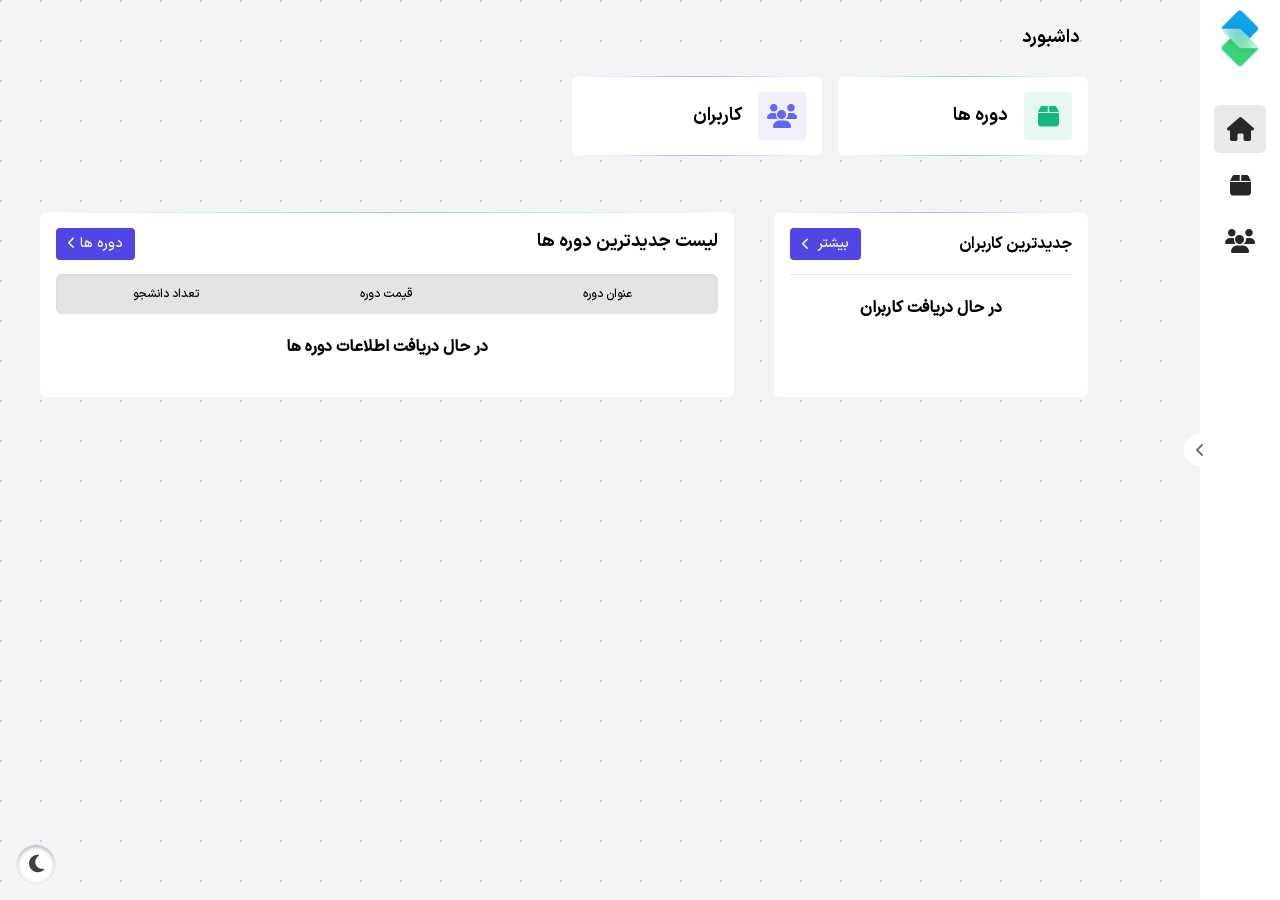
<file: index.html>
<!DOCTYPE html>
<html lang="fa-IR" dir="rtl">

<head>
  <meta charset="UTF-8" />
  <meta name="viewport" content="width=device-width, initial-scale=1.0" />
  <title> داشبورد ادمین</title>
  <link rel="stylesheet" href="./css/styles.css" />
  <!-- Fontawesome CDNJS 6.6.0 -->
  <link rel="stylesheet" href="https://cdnjs.cloudflare.com/ajax/libs/font-awesome/6.6.0/css/all.min.css" />
</head>

<body">
  <header></header>

  <main>
    <aside class="sidebar">
      <header>
        <a href="/">
          <img src="./images/logo.png" class="website-logo" alt="" />
        </a>
      </header>
      <main class="side-menu">
        <ul class="side-container">
          <li>
            <a href="#" class="navlink active">
              <span class="navicon"><i class="fa-solid fa-house"></i></span>
              <span class="title">داشبورد</span>
            </a>
          </li>
          <!-- Products -->
          <li>
            <a href="./courses.html" class="navlink">
              <span class="navicon"><i class="fa-solid fa-box"></i></span>
              <span class="title">دوره ها</span>
            </a>
          </li>

          <li>
            <a href="./users.html" class="navlink">
              <span class="navicon"><i class="fa-solid fa-users"></i></span>
              <span class="title">کاربران</span>
            </a>
          </li>
        </ul>
      </main>
      <footer></footer>
      <button class="toggle-sidebar">
        <!-- Arrow Right -->
        <i class="fa-solid fa-angle-left"></i>
      </button>
    </aside>

    <section class="content">
      <div class="breadcrumbs">
        <a href="./index.html" class="breadcrumb">داشبورد</a>
      </div>

      <section class="hero-cards">
        <article>
          <i class="ui-border emerald top"></i>
          <i class="ui-border emerald bottom"></i>
          <!-- Products icon -->
          <span class="hero-card-icon products-icon">
            <i class="fa-solid fa-box"></i>
          </span>
          <div>
            <p class="hero-card-title">دوره ها</p>
            <p class="hero-card-data products-count"></p>
          </div>
        </article>
        <article>
          <i class="ui-border indigo top"></i>
          <i class="ui-border indigo bottom"></i>
          <!-- Users icon -->
          <span class="hero-card-icon users-icon">
            <i class="fa-solid fa-users"></i>
          </span>
          <div>
            <p class="hero-card-title">کاربران</p>
            <p class="hero-card-data users-count"></p>
          </div>
        </article>
      </section>

      <section class="after-hero">
        <section class="latest-users">
          <i class="ui-border top indigo"></i>
          <div class="section-header">
            <p class="section-title">جدیدترین کاربران</p>
            <!-- Redirect to /users page -->
            <a href="./users.html" class="section-link">
              بیشتر
              <!-- Arrow(Chervon Left) -->
              <i class="fa-solid fa-chevron-left"></i>
            </a>
          </div>
          <div class="users">
            <!-- loaded from js -->
          </div>
        </section>

        <section class="table-component">
          <i class="ui-border emerald top"></i>
          <div class="section-header">
            <div>
              <p class="title-text">لیست جدیدترین دوره ها</p>
              <p class="products-count-text caption-text">
                <span class="products-count"></span>
              </p>
            </div>
            <a href="./courses.html" class="section-link">
              <span>
                دوره ها
                <i class="fa-solid fa-chevron-left"></i>
              </span>
            </a>
          </div>

          <div class="table-head-row">
            <p>عنوان دوره</p>
            <p>قیمت دوره</p>
            <p>تعداد دانشجو</p>
          </div>

          <div class="table-body latest-products">
            <!-- loaded from js -->
          </div>
        </section>
      </section>
    </section>
  </main>

  <footer></footer>

  <button class="theme-button">
    <!-- Moon icon -->
    <i class="fas fa-moon"></i>
    <!-- Sun icon -->
    <!-- <i class="fas fa-sun"></i> -->
  </button>

  <script type="module" src="./js/index.js"></script>
  <script src="./js/theme.js"></script>
  <script src="./js/toggleMenue.js"></script>
  </body>

</html>
</file>
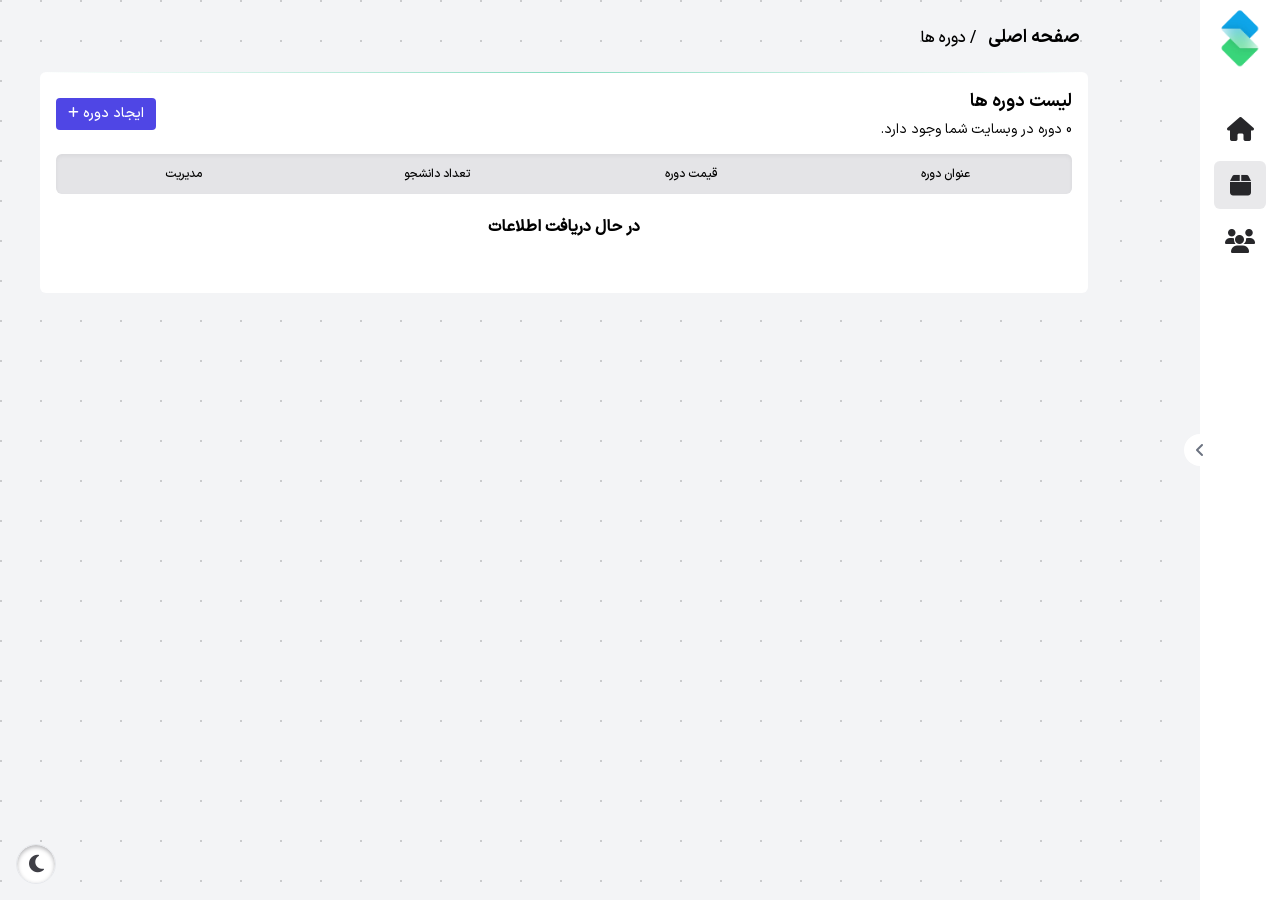
<file: courses.html>
<!DOCTYPE html>
<html lang="fa-IR" dir="rtl">

<head>
  <meta charset="UTF-8" />
  <meta name="viewport" content="width=device-width, initial-scale=1.0" />
  <title>مدیریت دوره ها</title>
  <link rel="stylesheet" href="./css/styles.css" />
  <link rel="stylesheet" href="https://cdnjs.cloudflare.com/ajax/libs/font-awesome/6.6.0/css/all.min.css" />
</head>

<body>
  <!-- main content -->
  <main>
    <!-- Sidebar -->
    <aside class="sidebar">
      <header>
        <a href="/index.html">
          <img src="./images/logo.png" class="website-logo" alt="" />
        </a>
      </header>
      <main class="side-menu">
        <ul class="side-container">
          <li>
            <a href="/index.html" class="navlink">
              <span class="navicon"><i class="fa-solid fa-house"></i></span>
              <span class="title">داشبورد</span>
            </a>
          </li>
          <!-- Courses -->
          <li>
            <a href="#" class="navlink active">
              <span class="navicon"><i class="fa-solid fa-box"></i></span>
              <span class="title">دوره ها</span>
            </a>
          </li>
          <li>
            <a href="./users.html" class="navlink">
              <span class="navicon"><i class="fa-solid fa-users"></i></span>
              <span class="title">کاربران</span>
            </a>
          </li>
        </ul>
      </main>
      <footer></footer>
      <button class="toggle-sidebar">
        <!-- Arrow Right -->
        <i class="fa-solid fa-angle-left"></i>
      </button>
    </aside>

    <!-- Content -->
    <section class="content">
      <!-- breadcrumbs -->
      <div class="breadcrumbs">
        <a href="/" class="breadcrumb">صفحه اصلی</a>
        <span class="backslack"> / </span>
        <a href="/courses.html">دوره ها</a>
      </div>

      <!-- Table -->
      <div class="table-component table-products">
        <i class="ui-border emerald top"></i>
        <!-- Table Header -->
        <div class="section-header">
          <div>
            <p class="title-text">لیست دوره ها</p>
            <p class="products-count-text caption-text">
              <span class="products-data"></span>
              <span> دوره در وبسایت شما وجود دارد. </span>
            </p>
          </div>
          <a href="#" id="create-product" class="section-link">
            <span>
              <span> ایجاد دوره </span>
              <!-- Plus icon -->
              <i class="fa-solid fa-plus"></i>
            </span>
          </a>
        </div>

        <!-- Table Head row -->
        <div class="table-head-row">
          <p>عنوان دوره</p>
          <p>قیمت دوره</p>
          <p>تعداد دانشجو</p>
          <p>مدیریت</p>
        </div>

        <!-- Table body (content) -->
        <div class="table-body products">
          <!-- loaded from js -->
        </div>

        <!-- Table Footer  -->
        <div class="table-footer">
          <!-- Pagination -->
          <div class="pagination pagination-products">
            <!-- loaded from js -->
          </div>
        </div>
      </div>
    </section>
  </main>

  <div class="toast product-toast success hidden">
    <i class="ui-border top-0"></i>
    <span class="icon-card">
      <span class="icon"></span>
    </span>
    <span class="toast-content toast-content-product"> </span>

    <div class="process-bar">
      <div class="process process-product"></div>
    </div>
  </div>

  <div class="modal-screen modal-product-screen hidden">
    <div class="modal modal-product">
      <!-- loaded from js -->
    </div>
  </div>

  <button class="theme-button">
    <!-- Moon icon -->
    <i class="fas fa-moon"></i>
    <!-- Sun icon -->
    <!-- <i class="fas fa-sun"></i> -->
  </button>

  <script type="module" src="./js/courses.js"></script>
  <script src="./js/theme.js"></script>
  <script src="./js/toggleMenue.js"></script>
</body>

</html>
</file>
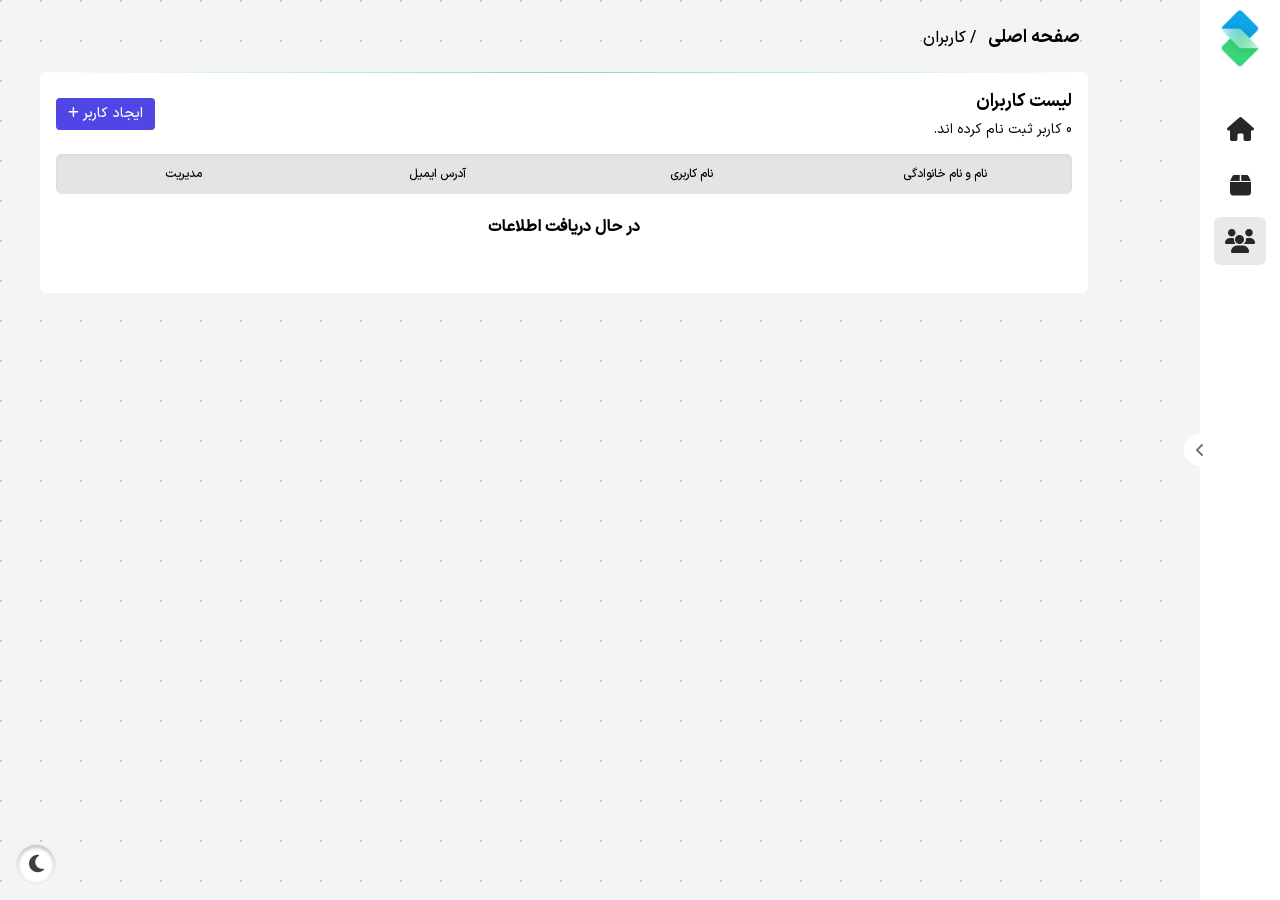
<file: users.html>
<!DOCTYPE html>
<html lang="fa-IR" dir="rtl">

<head>
  <meta charset="UTF-8" />
  <meta name="viewport" content="width=device-width, initial-scale=1.0" />
  <title>مدیریت کاربران</title>
  <link rel="stylesheet" href="./css/styles.css" />
  <link rel="stylesheet" href="https://cdnjs.cloudflare.com/ajax/libs/font-awesome/6.6.0/css/all.min.css" />
</head>

<body>
  <!-- main content -->
  <main>
    <!-- Sidebar -->
    <aside class="sidebar">
      <header>
        <a href="/index.html">
          <img src="./images/logo.png" class="website-logo" alt="" />
        </a>
      </header>
      <main class="side-menu">
        <ul class="side-container">
          <li>
            <a href="/index.html" class="navlink">
              <span class="navicon"><i class="fa-solid fa-house"></i></span>
              <span class="title">داشبورد</span>
            </a>
          </li>
          <!-- products -->
          <li>
            <a href="./courses.html" class="navlink">
              <span class="navicon"><i class="fa-solid fa-box"></i></span>
              <span class="title">دوره ها</span>
            </a>
          </li>
          <li>
            <a href="#" class="navlink active">
              <span class="navicon"><i class="fa-solid fa-users"></i></span>
              <span class="title">کاربران</span>
            </a>
          </li>
        </ul>
      </main>
      <footer></footer>
      <button class="toggle-sidebar">
        <!-- Arrow Right -->
        <i class="fa-solid fa-angle-left"></i>
      </button>
    </aside>

    <!-- Content -->
    <section class="content">
      <!-- breadcrumbs -->
      <div class="breadcrumbs">
        <a href="/" class="breadcrumb">صفحه اصلی</a>
        <span class="backslack"> / </span>
        <a href="/users.html"> کاربران </a>
      </div>

      <!-- Table -->
      <div class="table-component table-users">
        <i class="ui-border emerald top"></i>
        <!-- Table Header -->
        <div class="section-header">
          <div>
            <p class="title-text">لیست کاربران</p>
            <p class="users-count-text caption-text">
              <span class="users-data"></span>
              <span>کاربر ثبت نام کرده اند.</span>
            </p>
          </div>
          <button id="create-user" class="section-link">
            <span>
              <span> ایجاد کاربر </span>
              <!-- Plus icon -->
              <i class="fa-solid fa-plus"></i>
            </span>
          </button>
        </div>

        <!-- Table Head row -->
        <div class="table-head-row">
          <p>نام و نام خانوادگی</p>
          <p>نام کاربری</p>
          <p>آدرس ایمیل</p>
          <p>مدیریت</p>
        </div>

        <!-- Table body (content) -->
        <div class="table-body users">
          <!-- loaded from js -->
        </div>

        <!-- Table Footer  -->
        <div class="table-footer">
          <!-- Pagination -->
          <div class="pagination pagination-users">
            <!-- loaded from js -->
          </div>
        </div>
      </div>
    </section>
  </main>

  <div class="toast user-toast success hidden">
    <i class="ui-border top-0"></i>
    <span class="icon-card">
      <span class="icon"></span>
    </span>
    <span class="toast-content toast-content-user"></span>

    <div class="process-bar">
      <div class="process process-user"></div>
    </div>
  </div>

  <div class="modal-screen modal-user-screen hidden">
    <div class="modal modal-user">
      <!-- loaded from js -->
    </div>
  </div>

  <button class="theme-button">
    <!-- Moon icon -->
    <i class="fas fa-moon"></i>
    <!-- Sun icon -->
    <!-- <i class="fas fa-sun"></i> -->
  </button>

  <script type="module" src="./js/users.js"></script>
  <script src="./js/theme.js"></script>
  <script src="./js/toggleMenue.js"></script>
</body>

</html>
</file>
<file: css/styles.css>
*,
::before,
::after {
  --tw-border-spacing-x: 0;
  --tw-border-spacing-y: 0;
  --tw-translate-x: 0;
  --tw-translate-y: 0;
  --tw-rotate: 0;
  --tw-skew-x: 0;
  --tw-skew-y: 0;
  --tw-scale-x: 1;
  --tw-scale-y: 1;
  --tw-pan-x:  ;
  --tw-pan-y:  ;
  --tw-pinch-zoom:  ;
  --tw-scroll-snap-strictness: proximity;
  --tw-gradient-from-position:  ;
  --tw-gradient-via-position:  ;
  --tw-gradient-to-position:  ;
  --tw-ordinal:  ;
  --tw-slashed-zero:  ;
  --tw-numeric-figure:  ;
  --tw-numeric-spacing:  ;
  --tw-numeric-fraction:  ;
  --tw-ring-inset:  ;
  --tw-ring-offset-width: 0px;
  --tw-ring-offset-color: #fff;
  --tw-ring-color: rgb(59 130 246 / 0.5);
  --tw-ring-offset-shadow: 0 0 #0000;
  --tw-ring-shadow: 0 0 #0000;
  --tw-shadow: 0 0 #0000;
  --tw-shadow-colored: 0 0 #0000;
  --tw-blur:  ;
  --tw-brightness:  ;
  --tw-contrast:  ;
  --tw-grayscale:  ;
  --tw-hue-rotate:  ;
  --tw-invert:  ;
  --tw-saturate:  ;
  --tw-sepia:  ;
  --tw-drop-shadow:  ;
  --tw-backdrop-blur:  ;
  --tw-backdrop-brightness:  ;
  --tw-backdrop-contrast:  ;
  --tw-backdrop-grayscale:  ;
  --tw-backdrop-hue-rotate:  ;
  --tw-backdrop-invert:  ;
  --tw-backdrop-opacity:  ;
  --tw-backdrop-saturate:  ;
  --tw-backdrop-sepia:  ;
  --tw-contain-size:  ;
  --tw-contain-layout:  ;
  --tw-contain-paint:  ;
  --tw-contain-style:  ;
}

::backdrop {
  --tw-border-spacing-x: 0;
  --tw-border-spacing-y: 0;
  --tw-translate-x: 0;
  --tw-translate-y: 0;
  --tw-rotate: 0;
  --tw-skew-x: 0;
  --tw-skew-y: 0;
  --tw-scale-x: 1;
  --tw-scale-y: 1;
  --tw-pan-x:  ;
  --tw-pan-y:  ;
  --tw-pinch-zoom:  ;
  --tw-scroll-snap-strictness: proximity;
  --tw-gradient-from-position:  ;
  --tw-gradient-via-position:  ;
  --tw-gradient-to-position:  ;
  --tw-ordinal:  ;
  --tw-slashed-zero:  ;
  --tw-numeric-figure:  ;
  --tw-numeric-spacing:  ;
  --tw-numeric-fraction:  ;
  --tw-ring-inset:  ;
  --tw-ring-offset-width: 0px;
  --tw-ring-offset-color: #fff;
  --tw-ring-color: rgb(59 130 246 / 0.5);
  --tw-ring-offset-shadow: 0 0 #0000;
  --tw-ring-shadow: 0 0 #0000;
  --tw-shadow: 0 0 #0000;
  --tw-shadow-colored: 0 0 #0000;
  --tw-blur:  ;
  --tw-brightness:  ;
  --tw-contrast:  ;
  --tw-grayscale:  ;
  --tw-hue-rotate:  ;
  --tw-invert:  ;
  --tw-saturate:  ;
  --tw-sepia:  ;
  --tw-drop-shadow:  ;
  --tw-backdrop-blur:  ;
  --tw-backdrop-brightness:  ;
  --tw-backdrop-contrast:  ;
  --tw-backdrop-grayscale:  ;
  --tw-backdrop-hue-rotate:  ;
  --tw-backdrop-invert:  ;
  --tw-backdrop-opacity:  ;
  --tw-backdrop-saturate:  ;
  --tw-backdrop-sepia:  ;
  --tw-contain-size:  ;
  --tw-contain-layout:  ;
  --tw-contain-paint:  ;
  --tw-contain-style:  ;
}

/*
! tailwindcss v3.4.14 | MIT License | https://tailwindcss.com
*/

/*
1. Prevent padding and border from affecting element width. (https://github.com/mozdevs/cssremedy/issues/4)
2. Allow adding a border to an element by just adding a border-width. (https://github.com/tailwindcss/tailwindcss/pull/116)
*/

*,
::before,
::after {
  box-sizing: border-box;
  /* 1 */
  border-width: 0;
  /* 2 */
  border-style: solid;
  /* 2 */
  border-color: #e5e7eb;
  /* 2 */
}

::before,
::after {
  --tw-content: "";
}

/*
1. Use a consistent sensible line-height in all browsers.
2. Prevent adjustments of font size after orientation changes in iOS.
3. Use a more readable tab size.
4. Use the user's configured `sans` font-family by default.
5. Use the user's configured `sans` font-feature-settings by default.
6. Use the user's configured `sans` font-variation-settings by default.
7. Disable tap highlights on iOS
*/

html {
  line-height: 1.5;
  /* 1 */
  -webkit-text-size-adjust: 100%;
  /* 2 */
  -moz-tab-size: 4;
  /* 3 */
  -o-tab-size: 4;
  tab-size: 4;
  /* 3 */
  font-family:
    ui-sans-serif, system-ui, sans-serif, "Apple Color Emoji", "Segoe UI Emoji",
    "Segoe UI Symbol", "Noto Color Emoji";
  /* 4 */
  font-feature-settings: normal;
  /* 5 */
  font-variation-settings: normal;
  /* 6 */
  -webkit-tap-highlight-color: transparent;
  /* 7 */
}

/*
1. Remove the margin in all browsers.
2. Inherit line-height from `html` so users can set them as a class directly on the `html` element.
*/

body {
  margin: 0;
  /* 1 */
  line-height: inherit;
  /* 2 */
  min-height: 100vh;
}

/*
1. Add the correct height in Firefox.
2. Correct the inheritance of border color in Firefox. (https://bugzilla.mozilla.org/show_bug.cgi?id=190655)
3. Ensure horizontal rules are visible by default.
*/

/*
Add the correct text decoration in Chrome, Edge, and Safari.
*/

/*
Remove the default font size and weight for headings.
*/

h3 {
  font-size: inherit;
  font-weight: inherit;
}

/*
Reset links to optimize for opt-in styling instead of opt-out.
*/

a {
  color: inherit;
  text-decoration: inherit;
}

/*
Add the correct font weight in Edge and Safari.
*/

/*
1. Use the user's configured `mono` font-family by default.
2. Use the user's configured `mono` font-feature-settings by default.
3. Use the user's configured `mono` font-variation-settings by default.
4. Correct the odd `em` font sizing in all browsers.
*/

/*
Add the correct font size in all browsers.
*/

/*
Prevent `sub` and `sup` elements from affecting the line height in all browsers.
*/

/*
1. Remove text indentation from table contents in Chrome and Safari. (https://bugs.chromium.org/p/chromium/issues/detail?id=999088, https://bugs.webkit.org/show_bug.cgi?id=201297)
2. Correct table border color inheritance in all Chrome and Safari. (https://bugs.chromium.org/p/chromium/issues/detail?id=935729, https://bugs.webkit.org/show_bug.cgi?id=195016)
3. Remove gaps between table borders by default.
*/

/*
1. Change the font styles in all browsers.
2. Remove the margin in Firefox and Safari.
3. Remove default padding in all browsers.
*/

button,
input {
  font-family: inherit;
  /* 1 */
  font-feature-settings: inherit;
  /* 1 */
  font-variation-settings: inherit;
  /* 1 */
  font-size: 100%;
  /* 1 */
  font-weight: inherit;
  /* 1 */
  line-height: inherit;
  /* 1 */
  letter-spacing: inherit;
  /* 1 */
  color: inherit;
  /* 1 */
  margin: 0;
  /* 2 */
  padding: 0;
  /* 3 */
}

/*
Remove the inheritance of text transform in Edge and Firefox.
*/

button {
  text-transform: none;
}

/*
1. Correct the inability to style clickable types in iOS and Safari.
2. Remove default button styles.
*/

button,
input:where([type="button"]),
input:where([type="submit"]) {
  -webkit-appearance: button;
  /* 1 */
  background-color: transparent;
  /* 2 */
  background-image: none;
  /* 2 */
}

/*
Use the modern Firefox focus style for all focusable elements.
*/

/*
Remove the additional `:invalid` styles in Firefox. (https://github.com/mozilla/gecko-dev/blob/2f9eacd9d3d995c937b4251a5557d95d494c9be1/layout/style/res/forms.css#L728-L737)
*/

/*
Add the correct vertical alignment in Chrome and Firefox.
*/

/*
Correct the cursor style of increment and decrement buttons in Safari.
*/

::-webkit-inner-spin-button,
::-webkit-outer-spin-button {
  height: auto;
}

/*
1. Correct the odd appearance in Chrome and Safari.
2. Correct the outline style in Safari.
*/

/*
Remove the inner padding in Chrome and Safari on macOS.
*/

::-webkit-search-decoration {
  -webkit-appearance: none;
}

/*
1. Correct the inability to style clickable types in iOS and Safari.
2. Change font properties to `inherit` in Safari.
*/

::-webkit-file-upload-button {
  -webkit-appearance: button;
  /* 1 */
  font: inherit;
  /* 2 */
}

/*
Add the correct display in Chrome and Safari.
*/

/*
Removes the default spacing and border for appropriate elements.
*/

h3,
p {
  margin: 0;
}

ul {
  list-style: none;
  margin: 0;
  padding: 0;
}

/*
Reset default styling for dialogs.
*/

/*
Prevent resizing textareas horizontally by default.
*/

/*
1. Reset the default placeholder opacity in Firefox. (https://github.com/tailwindlabs/tailwindcss/issues/3300)
2. Set the default placeholder color to the user's configured gray 400 color.
*/

input::-moz-placeholder {
  opacity: 1;
  /* 1 */
  color: #9ca3af;
  /* 2 */
}

input::placeholder {
  opacity: 1;
  /* 1 */
  color: #9ca3af;
  /* 2 */
}

/*
Set the default cursor for buttons.
*/

button {
  cursor: pointer;
}

/*
Make sure disabled buttons don't get the pointer cursor.
*/

/*
1. Make replaced elements `display: block` by default. (https://github.com/mozdevs/cssremedy/issues/14)
2. Add `vertical-align: middle` to align replaced elements more sensibly by default. (https://github.com/jensimmons/cssremedy/issues/14#issuecomment-634934210)
   This can trigger a poorly considered lint error in some tools but is included by design.
*/

img {
  display: block;
  /* 1 */
  vertical-align: middle;
  /* 2 */
}

/*
Constrain images and videos to the parent width and preserve their intrinsic aspect ratio. (https://github.com/mozdevs/cssremedy/issues/14)
*/

img {
  max-width: 100%;
  height: auto;
}

/* Make elements with the HTML hidden attribute stay hidden by default */

.input {
  border-radius: 0.375rem;
  border-width: 1px;
  --tw-border-opacity: 1;
  border-color: rgb(209 213 219 / var(--tw-border-opacity));
  padding-left: 0.75rem;
  padding-right: 0.75rem;
  padding-top: 0.5rem;
  padding-bottom: 0.5rem;
  font-size: 0.875rem;
  line-height: 1.25rem;
  font-weight: 500;
  --tw-text-opacity: 1;
  color: rgb(55 65 81 / var(--tw-text-opacity));
  --tw-shadow: 0 1px 2px 0 rgb(0 0 0 / 0.05);
  --tw-shadow-colored: 0 1px 2px 0 var(--tw-shadow-color);
  box-shadow:
    var(--tw-ring-offset-shadow, 0 0 #0000), var(--tw-ring-shadow, 0 0 #0000),
    var(--tw-shadow);
  transition-duration: 150ms;
}

.input:focus {
  --tw-border-opacity: 1;
  border-color: rgb(99 102 241 / var(--tw-border-opacity));
  outline: 2px solid transparent;
  outline-offset: 2px;
  --tw-ring-offset-shadow: var(--tw-ring-inset) 0 0 0
    var(--tw-ring-offset-width) var(--tw-ring-offset-color);
  --tw-ring-shadow: var(--tw-ring-inset) 0 0 0
    calc(2px + var(--tw-ring-offset-width)) var(--tw-ring-color);
  box-shadow:
    var(--tw-ring-offset-shadow), var(--tw-ring-shadow),
    var(--tw-shadow, 0 0 #0000);
  --tw-ring-opacity: 1;
  --tw-ring-color: rgb(99 102 241 / var(--tw-ring-opacity));
}

.top-0 {
  top: 0px;
}

.hidden {
  display: none;
}

@font-face {
  font-family: "Sans-Regular";

  src: url(../fonts/Sans-Regular.woff);
}

@font-face {
  font-family: "Sans-Medium";

  src: url(../fonts/Sans-Medium.woff);
}

@font-face {
  font-family: "Sans-DemiBold";

  src: url(../fonts/Sans-DemiBold.woff);
}

@font-face {
  font-family: "Sans-Bold";

  src: url(../fonts/Sans-Bold.woff);
}

body {
  --tw-bg-opacity: 1;
  background-color: rgb(243 244 246 / var(--tw-bg-opacity));
  font-family: Sans-Medium;
  background-image: radial-gradient(rgba(0, 0, 0, 0.167) 1px, transparent 0);
  background-size: 40px 40px;
  background-position: -19px -19px;
}

body:is(.dark *) {
  --tw-bg-opacity: 1;
  background-color: rgb(24 24 27 / var(--tw-bg-opacity));
  --tw-text-opacity: 1;
  color: rgb(255 255 255 / var(--tw-text-opacity));
  background-image: radial-gradient(
    rgba(255, 255, 255, 0.14) 1px,
    transparent 0
  );
  background-size: 40px 40px;
  background-position: -19px -19px;
}

aside {
  position: fixed;
  top: 0px;
  display: flex;
  height: 100vh;
  width: 80px;
  flex-direction: column;
  align-items: center;
  justify-content: space-between;
  --tw-bg-opacity: 1;
  background-color: rgb(255 255 255 / var(--tw-bg-opacity));
  padding-top: 1.25rem;
  padding-bottom: 1.25rem;
  transition-duration: 300ms;
  transition-timing-function: cubic-bezier(0.4, 0, 0.2, 1);
}

aside:is(.dark *) {
  --tw-bg-opacity: 1;
  background-color: rgb(39 39 42 / var(--tw-bg-opacity));
}

aside {
  main {
    margin-top: 2.5rem;
  }
  main {
    height: 100%;
  }
  main {
    width: 100%;
  }
}

.toggle-sidebar {
  position: absolute;
  top: 0px;
  left: -1rem;
  bottom: 0px;
  margin-top: auto;
  margin-bottom: auto;
  display: flex;
  max-height: -moz-max-content;
  max-height: max-content;
  width: 2rem;
  align-items: center;
  justify-content: center;
  border-radius: 9999px;
  border-width: 0px;
  border-color: transparent;
  --tw-bg-opacity: 1;
  background-color: rgb(255 255 255 / var(--tw-bg-opacity));
  padding: 0.5rem;
  --tw-text-opacity: 1;
  color: rgb(107 114 128 / var(--tw-text-opacity));
  transition-duration: 300ms;
  transition-timing-function: cubic-bezier(0.4, 0, 0.2, 1);
}

.toggle-sidebar:hover {
  --tw-text-opacity: 1;
  color: rgb(55 65 81 / var(--tw-text-opacity));
}

.toggle-sidebar:is(.dark *) {
  --tw-bg-opacity: 1;
  background-color: rgb(39 39 42 / var(--tw-bg-opacity));
  --tw-text-opacity: 1;
  color: rgb(255 255 255 / var(--tw-text-opacity));
}

.toggle-sidebar:hover:is(.dark *) {
  --tw-text-opacity: 1;
  color: rgb(212 212 216 / var(--tw-text-opacity));
}

.website-logo {
  width: 3.5rem;
  --tw-rotate: 90deg;
  transform: translate(var(--tw-translate-x), var(--tw-translate-y))
    rotate(var(--tw-rotate)) skewX(var(--tw-skew-x)) skewY(var(--tw-skew-y))
    scaleX(var(--tw-scale-x)) scaleY(var(--tw-scale-y));
  transition-duration: 300ms;
}

.content {
  padding-top: 1.5rem;
  padding-bottom: 2.5rem;
  margin-right: auto;
  margin-left: 2.5rem;
  width: calc(90% - 2.5rem);
  transition-property: all;
  transition-duration: 300ms;
  transition-timing-function: cubic-bezier(0.4, 0, 0.2, 1);
}

@media (min-width: 640px) {
  .sidebar.open + .content {
    width: 4%;
  }
}

@media (min-width: 768px) {
  .sidebar.open + .content {
    width: 67%;
  }
}

@media (min-width: 1024px) {
  .sidebar.open + .content {
    width: 73%;
  }
}

@media (min-width: 1280px) {
  .sidebar.open + .content {
    width: 76%;
  }
}

.sidebar.open {
  width: 16rem;
  .website-logo {
    width: 5rem;
  }
  .website-logo {
    --tw-rotate: 0deg;
    transform: translate(var(--tw-translate-x), var(--tw-translate-y))
      rotate(var(--tw-rotate)) skewX(var(--tw-skew-x)) skewY(var(--tw-skew-y))
      scaleX(var(--tw-scale-x)) scaleY(var(--tw-scale-y));
  }
  .toggle-sidebar {
    --tw-rotate: 180deg;
    transform: translate(var(--tw-translate-x), var(--tw-translate-y))
      rotate(var(--tw-rotate)) skewX(var(--tw-skew-x)) skewY(var(--tw-skew-y))
      scaleX(var(--tw-scale-x)) scaleY(var(--tw-scale-y));
  }
  .navlink {
    width: 90%;
  }
}

.side-menu {
  min-height: 100%;
  width: 100%;
}

.side-menu > :not([hidden]) ~ :not([hidden]) {
  --tw-space-y-reverse: 0;
  margin-top: calc(0.25rem * calc(1 - var(--tw-space-y-reverse)));
  margin-bottom: calc(0.25rem * var(--tw-space-y-reverse));
}

.side-menu {
  overflow: hidden;
  white-space: nowrap;
}

.navlink {
  margin-left: auto;
  margin-right: auto;
  margin-top: 0.5rem;
  margin-bottom: 0.5rem;
  display: flex;
  width: 52px;
  height: 52px;
  height: 3rem;
  align-items: center;
  justify-content: flex-start;
  overflow: hidden;
  border-radius: 0.375rem;
  --tw-text-opacity: 1;
  color: rgb(39 39 42 / var(--tw-text-opacity));
  transition-duration: 300ms;
}

.navlink:is(.dark *) {
  --tw-text-opacity: 1;
  color: rgb(244 244 245 / var(--tw-text-opacity));
}

.navlink.active {
  background-color: rgb(212 212 216 / 0.5);
}

.navlink.active:is(.dark *) {
  background-color: rgb(24 24 27 / 0.5);
}

.navicon {
  display: flex;
  min-height: 52px;
  min-width: 52px;
  align-items: center;
  justify-content: center;
  font-size: 1.5rem;
  line-height: 2rem;
}

.navicon:is(.dark *) {
  --tw-text-opacity: 1;
  color: rgb(212 212 216 / var(--tw-text-opacity));
}

.breadcrumbs {
  margin-bottom: 1.25rem;
}

.breadcrumb {
  position: relative;
  padding-left: 0.5rem;
  padding-right: 0.5rem;
  font-family: Sans-Bold;
  font-size: 1.125rem;
  line-height: 1.75rem;
}

.hero-cards {
  margin-top: 1.5rem;
  display: grid;
  grid-template-columns: repeat(1, minmax(0, 1fr));
  gap: 1rem;
}

.hero-cards > * {
  position: relative;
  display: flex;
  width: 100%;
  align-items: center;
  gap: 1rem;
  border-radius: 0.375rem;
  --tw-bg-opacity: 1;
  background-color: rgb(255 255 255 / var(--tw-bg-opacity));
  padding: 1rem;
}

.hero-cards:is(.dark *) > * {
  --tw-bg-opacity: 1;
  background-color: rgb(39 39 42 / var(--tw-bg-opacity));
}

@media (min-width: 640px) {
  .hero-cards {
    grid-template-columns: repeat(2, minmax(0, 1fr));
  }
}

@media (min-width: 768px) {
  .hero-cards {
    grid-template-columns: repeat(3, minmax(0, 1fr));
  }
}

@media (min-width: 1024px) {
  .hero-cards {
    grid-template-columns: repeat(4, minmax(0, 1fr));
  }
}

.ui-border {
  position: absolute;
  right: 0px;
  height: 1px;
  width: 100%;
  border-radius: 9999px;
  background-image: linear-gradient(to left, var(--tw-gradient-stops));
  --tw-gradient-from: transparent var(--tw-gradient-from-position);
  --tw-gradient-to: rgb(0 0 0 / 0) var(--tw-gradient-to-position);
  --tw-gradient-stops: var(--tw-gradient-from), var(--tw-gradient-to);
  --tw-gradient-to: rgb(255 255 255 / 0) var(--tw-gradient-to-position);
  --tw-gradient-stops:
    var(--tw-gradient-from),
    rgb(255 255 255 / 0.2) var(--tw-gradient-via-position),
    var(--tw-gradient-to);
}

.ui-border.top {
  top: 0px;
}

.ui-border.bottom {
  bottom: 0px;
}

.ui-border.emerald {
  --tw-gradient-to: rgb(16 185 129 / 0) var(--tw-gradient-to-position);
  --tw-gradient-stops:
    var(--tw-gradient-from),
    rgb(16 185 129 / 0.5) var(--tw-gradient-via-position), var(--tw-gradient-to);
}

.ui-border.indigo {
  --tw-gradient-to: rgb(99 102 241 / 0) var(--tw-gradient-to-position);
  --tw-gradient-stops:
    var(--tw-gradient-from),
    rgb(99 102 241 / 0.5) var(--tw-gradient-via-position), var(--tw-gradient-to);
}

.ui-border.red {
  --tw-gradient-to: rgb(239 68 68 / 0) var(--tw-gradient-to-position);
  --tw-gradient-stops:
    var(--tw-gradient-from),
    rgb(239 68 68 / 0.5) var(--tw-gradient-via-position), var(--tw-gradient-to);
}

.ui-border.yellow {
  --tw-gradient-to: rgb(234 179 8 / 0) var(--tw-gradient-to-position);
  --tw-gradient-stops:
    var(--tw-gradient-from),
    rgb(234 179 8 / 0.5) var(--tw-gradient-via-position), var(--tw-gradient-to);
}

.hero-card-icon {
  display: flex;
  width: 3rem;
  height: 3rem;
  align-items: center;
  justify-content: center;
  border-radius: 0.25rem;
  --tw-bg-opacity: 1;
  background-color: rgb(244 244 245 / var(--tw-bg-opacity));
  font-size: 1.5rem;
  line-height: 2rem;
}

.products-icon {
  background-color: rgb(16 185 129 / 0.1);
  --tw-text-opacity: 1;
  color: rgb(16 185 129 / var(--tw-text-opacity));
}

.hero-card-title {
  font-family: Sans-Bold;
  font-size: 1.125rem;
  line-height: 1.75rem;
}

.hero-card-title:is(.dark *) {
  --tw-text-opacity: 1;
  color: rgb(212 212 216 / var(--tw-text-opacity));
}

.users-icon {
  background-color: rgb(99 102 241 / 0.1);
  --tw-text-opacity: 1;
  color: rgb(99 102 241 / var(--tw-text-opacity));
}

.admins-icon {
  background-color: rgb(239 68 68 / 0.1);
  --tw-text-opacity: 1;
  color: rgb(239 68 68 / var(--tw-text-opacity));
}

.tickets-icon {
  background-color: rgb(234 179 8 / 0.1);
  --tw-text-opacity: 1;
  color: rgb(234 179 8 / var(--tw-text-opacity));
}

.after-hero {
  margin-top: 3.5rem;
  display: flex;
  gap: 2.5rem;
}

.after-hero > * {
  max-height: -moz-max-content;
  max-height: max-content;
}

.latest-users {
  position: relative;
  width: 30%;
  border-radius: 0.375rem;
  --tw-bg-opacity: 1;
  background-color: rgb(255 255 255 / var(--tw-bg-opacity));
  padding: 1rem;
}

.latest-users:is(.dark *) {
  --tw-bg-opacity: 1;
  background-color: rgb(39 39 42 / var(--tw-bg-opacity));
}

.latest-users {
  article {
    margin-top: 0.5rem;
    margin-bottom: 0.5rem;
  }
  article {
    display: flex;
  }
  article {
    height: 4rem;
  }
  article {
    width: 100%;
  }
  article {
    align-items: center;
  }
  article {
    gap: 1rem;
  }
  article {
    border-radius: 0.25rem;
  }
  article {
    padding-left: 0.75rem;
    padding-right: 0.75rem;
  }
  article:is(.dark *) {
    background-color: rgb(63 63 70 / 0.2);
  }
}

.section-header {
  display: flex;
  align-items: center;
  justify-content: space-between;
  border-bottom-width: 1px;
  padding-bottom: 0.875rem;
}

.section-header:is(.dark *) {
  border-color: rgb(255 255 255 / 0.1);
}

.table-component {
  .section-header {
    border-style: none;
  }
}

.section-title {
  font-family: Sans-Bold;
}

.section-link {
  display: flex;
  align-items: center;
  gap: 0.5rem;
  border-radius: 0.25rem;
  --tw-bg-opacity: 1;
  background-color: rgb(79 70 229 / var(--tw-bg-opacity));
  padding-left: 0.75rem;
  padding-right: 0.75rem;
  padding-top: 0.375rem;
  padding-bottom: 0.375rem;
  font-size: 0.875rem;
  line-height: 1.25rem;
  --tw-text-opacity: 1;
  color: rgb(255 255 255 / var(--tw-text-opacity));
  transition-duration: 150ms;
}

.section-link:focus-within {
  --tw-ring-offset-shadow: var(--tw-ring-inset) 0 0 0
    var(--tw-ring-offset-width) var(--tw-ring-offset-color);
  --tw-ring-shadow: var(--tw-ring-inset) 0 0 0
    calc(4px + var(--tw-ring-offset-width)) var(--tw-ring-color);
  box-shadow:
    var(--tw-ring-offset-shadow), var(--tw-ring-shadow),
    var(--tw-shadow, 0 0 #0000);
}

.section-link:hover {
  --tw-bg-opacity: 0.9;
}

.section-link {
  i {
    font-size: 0.75rem;
    line-height: 1rem;
  }
}

.icon-card {
  display: flex;
  width: 3rem;
  height: 3rem;
  align-items: center;
  justify-content: center;
  border-radius: 0.25rem;
  font-size: 1.5rem;
  line-height: 2rem;
  transition-duration: 150ms;
}

.user-email {
  font-size: 0.875rem;
  line-height: 1.25rem;
  --tw-text-opacity: 1;
  color: rgb(113 113 122 / var(--tw-text-opacity));
}

.user-email:is(.dark *) {
  --tw-text-opacity: 1;
  color: rgb(161 161 170 / var(--tw-text-opacity));
}

.table-component {
  position: relative;
  width: 60%;
  border-radius: 0.375rem;
  --tw-bg-opacity: 1;
  background-color: rgb(255 255 255 / var(--tw-bg-opacity));
  padding: 1rem;
  flex-grow: 1;
}

.table-component:is(.dark *) {
  --tw-bg-opacity: 1;
  background-color: rgb(39 39 42 / var(--tw-bg-opacity));
}

.title-text {
  font-family: Sans-Bold;
  font-size: 1.125rem;
  line-height: 1.75rem;
}

.products-data:is(.dark *) {
  --tw-text-opacity: 1;
  color: rgb(255 255 255 / var(--tw-text-opacity));
}

.caption-text {
  margin-top: 0.25rem;
  font-family: Sans-Regular;
  font-size: 0.875rem;
  line-height: 1.25rem;
}

.caption-text:is(.dark *) {
  color: rgb(255 255 255 / 0.6);
}

.table-head-row {
  display: flex;
  width: 100%;
  align-items: center;
  justify-content: space-between;
  border-radius: 0.375rem;
  --tw-bg-opacity: 1;
  background-color: rgb(228 228 231 / var(--tw-bg-opacity));
  padding-block: 0.75rem;
  font-size: 0.75rem;
  line-height: 1rem;
  --tw-shadow: inset 0 2px 4px 0 rgb(0 0 0 / 0.05);
  --tw-shadow-colored: inset 0 2px 4px 0 var(--tw-shadow-color);
  box-shadow:
    var(--tw-ring-offset-shadow, 0 0 #0000), var(--tw-ring-shadow, 0 0 #0000),
    var(--tw-shadow);
}

.table-head-row > * {
  display: flex;
  width: 100%;
  align-items: center;
  justify-content: center;
  gap: 0.25rem;
}

.table-head-row:is(.dark *) {
  --tw-bg-opacity: 1;
  background-color: rgb(24 24 27 / var(--tw-bg-opacity));
  --tw-text-opacity: 1;
  color: rgb(212 212 216 / var(--tw-text-opacity));
  --tw-shadow-color: rgb(63 63 70 / 0.6);
  --tw-shadow: var(--tw-shadow-colored);
}

.tableRow {
  display: flex;
  gap: 5px;
  height: 3.5rem;
  width: 100%;
  border-radius: 0.375rem;
  font-size: 0.875rem;
  line-height: 1.25rem;
}

.tableRow:nth-child(even) {
  --tw-bg-opacity: 1;
  background-color: rgb(250 250 250 / var(--tw-bg-opacity));
}

.tableRow > * {
  /* overflow: hidden; */
  display: -webkit-box;
  -webkit-box-orient: vertical;
  -webkit-line-clamp: 1;
  display: flex;
  width: 100%;
  align-items: center;
  justify-content: center;
  gap: 0.5rem;
}

.tableRow:is(.dark *):nth-child(even) {
  background-color: rgb(24 24 27 / 0.5);
}

.tableRow {
  .product-manage {
    --tw-text-opacity: 1;
    color: rgb(255 255 255 / var(--tw-text-opacity));
  }
  .product-manage > * {
    border-radius: 0.25rem;
  }
  .product-manage > * {
    padding-left: 1rem;
    padding-right: 1rem;
  }
  .product-manage > * {
    padding-top: 0.25rem;
    padding-bottom: 0.25rem;
  }
  .product-manage > * {
    padding-top: 0.375rem;
  }
  .product-manage > * {
    transition-duration: 150ms;
  }
  .product-manage {
    button {
      transition-duration: 150ms;
    }
    button:focus-within {
      --tw-ring-offset-shadow: var(--tw-ring-inset) 0 0 0
        var(--tw-ring-offset-width) var(--tw-ring-offset-color);
      --tw-ring-shadow: var(--tw-ring-inset) 0 0 0
        calc(4px + var(--tw-ring-offset-width)) var(--tw-ring-color);
      box-shadow:
        var(--tw-ring-offset-shadow), var(--tw-ring-shadow),
        var(--tw-shadow, 0 0 #0000);
    }
    .remove-btn {
      --tw-bg-opacity: 1;
      background-color: rgb(220 38 38 / var(--tw-bg-opacity));
    }
    .remove-btn {
      --tw-ring-color: rgb(239 68 68 / 0.6);
    }
    .remove-btn:hover {
      --tw-bg-opacity: 1;
      background-color: rgb(239 68 68 / var(--tw-bg-opacity));
    }
    .edit-btn {
      --tw-bg-opacity: 1;
      background-color: rgb(245 158 11 / var(--tw-bg-opacity));
    }
    .edit-btn {
      --tw-ring-color: rgb(251 191 36 / 0.6);
    }
    .edit-btn:hover {
      --tw-bg-opacity: 1;
      background-color: rgb(251 191 36 / var(--tw-bg-opacity));
    }
  }
}

.toast {
  position: fixed;
  top: 1rem;
  left: 1rem;
  display: flex;
  align-items: center;
  justify-content: center;
  gap: 0.75rem;
  overflow: hidden;
  border-radius: 0.375rem;
  --tw-bg-opacity: 1;
  background-color: rgb(9 9 11 / var(--tw-bg-opacity));
  padding-left: 1.5rem;
  padding-right: 1.5rem;
  padding-top: 1rem;
  padding-bottom: 1rem;
  font-size: 0.875rem;
  line-height: 1.25rem;
  --tw-text-opacity: 1;
  color: rgb(255 255 255 / var(--tw-text-opacity));
  --tw-shadow:
    0 10px 15px -3px rgb(0 0 0 / 0.1), 0 4px 6px -4px rgb(0 0 0 / 0.1);
  --tw-shadow-colored:
    0 10px 15px -3px var(--tw-shadow-color),
    0 4px 6px -4px var(--tw-shadow-color);
  box-shadow:
    var(--tw-ring-offset-shadow, 0 0 #0000), var(--tw-ring-shadow, 0 0 #0000),
    var(--tw-shadow);
  transition-property: all;
  transition-timing-function: cubic-bezier(0.4, 0, 0.2, 1);
  transition-duration: 300ms;
}

.toast.success {
  .icon {
    position: relative;
  }
  .icon {
    display: flex;
  }
  .icon {
    align-items: center;
  }
  .icon {
    justify-content: center;
  }
  .icon {
    font-family: Sans-Bold;
  }
  .icon {
    --tw-text-opacity: 1;
    color: rgb(16 185 129 / var(--tw-text-opacity));
  }
  .icon {
    &::before {
      /* FontFamily: Font Awesome 6 Free */
      font-family: "Font Awesome 5 Free";
      content: "\f058";
    }
  }
  .process-bar {
    background-color: rgb(16 185 129 / 0.3);
  }
  .process {
    --tw-bg-opacity: 1;
    background-color: rgb(4 120 87 / var(--tw-bg-opacity));
  }
  .ui-border {
    --tw-gradient-to: rgb(5 150 105 / 0) var(--tw-gradient-to-position);
    --tw-gradient-stops:
      var(--tw-gradient-from),
      rgb(5 150 105 / 0.6) var(--tw-gradient-via-position),
      var(--tw-gradient-to);
  }
}

.toast.failed {
  .icon {
    position: relative;
  }
  .icon {
    display: flex;
  }
  .icon {
    align-items: center;
  }
  .icon {
    justify-content: center;
  }
  .icon {
    font-family: Sans-Bold;
  }
  .icon {
    --tw-text-opacity: 1;
    color: rgb(239 68 68 / var(--tw-text-opacity));
  }
  .icon {
    &::before {
      /* FontFamily: Font Awesome 6 Free */
      font-family: "Font Awesome 5 Free";
      content: "\f057";
    }
  }
  .icon-card {
    background-color: rgb(239 68 68 / 0.1);
  }
  .icon-card {
    --tw-shadow: 0 25px 50px -12px rgb(0 0 0 / 0.25);
    --tw-shadow-colored: 0 25px 50px -12px var(--tw-shadow-color);
    box-shadow:
      var(--tw-ring-offset-shadow, 0 0 #0000), var(--tw-ring-shadow, 0 0 #0000),
      var(--tw-shadow);
  }
  .icon-card {
    --tw-shadow-color: #ef4444;
    --tw-shadow: var(--tw-shadow-colored);
  }
  .process-bar {
    background-color: rgb(239 68 68 / 0.3);
  }
  .process {
    --tw-bg-opacity: 1;
    background-color: rgb(185 28 28 / var(--tw-bg-opacity));
  }
  .ui-border {
    --tw-gradient-to: rgb(220 38 38 / 0) var(--tw-gradient-to-position);
    --tw-gradient-stops:
      var(--tw-gradient-from),
      rgb(220 38 38 / 0.6) var(--tw-gradient-via-position),
      var(--tw-gradient-to);
  }
}

.process-bar {
  position: absolute;
  bottom: 0px;
  right: 0px;
  height: 0.25rem;
  width: 100%;
  background-color: rgb(255 255 255 / 0.15);
  transition-property: all;
  transition-timing-function: cubic-bezier(0.4, 0, 0.2, 1);
  transition-duration: 300ms;
  .process {
    position: absolute;
  }
  .process {
    right: 0px;
  }
  .process {
    height: 100%;
  }
  .process {
    width: 1%;
  }
  .process {
    --tw-bg-opacity: 1;
    background-color: rgb(255 255 255 / var(--tw-bg-opacity));
  }
  .process {
    transition-property: all;
    transition-timing-function: cubic-bezier(0.4, 0, 0.2, 1);
    transition-duration: 150ms;
  }
  .process {
    transition-duration: 300ms;
  }
}

.toast.hidden {
  --tw-translate-x: -20rem;
  transform: translate(var(--tw-translate-x), var(--tw-translate-y))
    rotate(var(--tw-rotate)) skewX(var(--tw-skew-x)) skewY(var(--tw-skew-y))
    scaleX(var(--tw-scale-x)) scaleY(var(--tw-scale-y));
}

.modal-screen {
  position: fixed;
  top: 0px;
  right: 0px;
  display: flex;
  height: 100vh;
  width: 100%;
  align-items: center;
  justify-content: center;
  background-color: rgb(82 82 91 / 0.2);
  --tw-backdrop-blur: blur(4px);
  -webkit-backdrop-filter: var(--tw-backdrop-blur) var(--tw-backdrop-brightness)
    var(--tw-backdrop-contrast) var(--tw-backdrop-grayscale)
    var(--tw-backdrop-hue-rotate) var(--tw-backdrop-invert)
    var(--tw-backdrop-opacity) var(--tw-backdrop-saturate)
    var(--tw-backdrop-sepia);
  backdrop-filter: var(--tw-backdrop-blur) var(--tw-backdrop-brightness)
    var(--tw-backdrop-contrast) var(--tw-backdrop-grayscale)
    var(--tw-backdrop-hue-rotate) var(--tw-backdrop-invert)
    var(--tw-backdrop-opacity) var(--tw-backdrop-saturate)
    var(--tw-backdrop-sepia);
  transition-duration: 300ms;
  .modal {
    position: relative;
  }
  .modal {
    width: 400px;
  }
  .modal {
    border-radius: 0.375rem;
  }
  .modal {
    --tw-bg-opacity: 1;
    background-color: rgb(255 255 255 / var(--tw-bg-opacity));
  }
  .modal {
    padding: 1rem;
  }
  .modal {
    --tw-shadow:
      0 10px 15px -3px rgb(0 0 0 / 0.1), 0 4px 6px -4px rgb(0 0 0 / 0.1);
    --tw-shadow-colored:
      0 10px 15px -3px var(--tw-shadow-color),
      0 4px 6px -4px var(--tw-shadow-color);
    box-shadow:
      var(--tw-ring-offset-shadow, 0 0 #0000), var(--tw-ring-shadow, 0 0 #0000),
      var(--tw-shadow);
  }
  .modal:is(.dark *) {
    --tw-bg-opacity: 1;
    background-color: rgb(24 24 27 / var(--tw-bg-opacity));
  }
  .modal {
    .modal-header {
      display: flex;
    }
    .modal-header {
      align-items: center;
    }
    .modal-header {
      justify-content: space-between;
    }
    .modal-header {
      button {
        position: relative;
      }
      button {
        display: flex;
      }
      button {
        width: 2rem;
        height: 2rem;
      }
      button {
        align-items: center;
      }
      button {
        justify-content: center;
      }
      button {
        border-radius: 0.375rem;
      }
      button {
        background-color: rgb(220 38 38 / 0.1);
      }
      button {
        --tw-text-opacity: 1;
        color: rgb(220 38 38 / var(--tw-text-opacity));
      }
      button {
        --tw-ring-color: rgb(239 68 68 / 0.3);
      }
      button {
        transition-duration: 150ms;
      }
      button:focus-within {
        --tw-ring-offset-shadow: var(--tw-ring-inset) 0 0 0
          var(--tw-ring-offset-width) var(--tw-ring-offset-color);
        --tw-ring-shadow: var(--tw-ring-inset) 0 0 0
          calc(4px + var(--tw-ring-offset-width)) var(--tw-ring-color);
        box-shadow:
          var(--tw-ring-offset-shadow), var(--tw-ring-shadow),
          var(--tw-shadow, 0 0 #0000);
      }
      button:hover {
        background-color: rgb(220 38 38 / 0.15);
      }
    }
    .modal-content {
      margin-top: 0.75rem;
      margin-bottom: 0.75rem;
    }
    .modal-content > :not([hidden]) ~ :not([hidden]) {
      --tw-space-y-reverse: 0;
      margin-top: calc(0.5rem * calc(1 - var(--tw-space-y-reverse)));
      margin-bottom: calc(0.5rem * var(--tw-space-y-reverse));
    }
    .modal-content {
      border-top-width: 1px;
      border-bottom-width: 1px;
    }
    .modal-content {
      padding-top: 1rem;
      padding-bottom: 1rem;
    }
    .modal-content:is(.dark *) {
      border-color: rgb(255 255 255 / 0.1);
    }
    .modal-content {
      input {
        width: 100%;
      }
      input {
        border-radius: 0.375rem;
      }
      input {
        border-width: 1px;
      }
      input {
        --tw-border-opacity: 1;
        border-color: rgb(212 212 216 / var(--tw-border-opacity));
      }
      input {
        --tw-bg-opacity: 1;
        background-color: rgb(244 244 245 / var(--tw-bg-opacity));
      }
      input {
        padding-top: 0.625rem;
        padding-bottom: 0.625rem;
      }
      input {
        padding-left: 0.75rem;
        padding-right: 0.75rem;
      }
      input {
        font-size: 0.875rem;
        line-height: 1.25rem;
      }
      input {
        outline: 2px solid transparent;
        outline-offset: 2px;
      }
      input {
        --tw-ring-color: rgb(16 185 129 / 0.5);
      }
      input {
        transition-property: all;
        transition-timing-function: cubic-bezier(0.4, 0, 0.2, 1);
        transition-duration: 150ms;
      }
      input {
        transition-duration: 150ms;
      }
      input:focus {
        --tw-ring-offset-shadow: var(--tw-ring-inset) 0 0 0
          var(--tw-ring-offset-width) var(--tw-ring-offset-color);
        --tw-ring-shadow: var(--tw-ring-inset) 0 0 0
          calc(2px + var(--tw-ring-offset-width)) var(--tw-ring-color);
        box-shadow:
          var(--tw-ring-offset-shadow), var(--tw-ring-shadow),
          var(--tw-shadow, 0 0 #0000);
      }
      input:is(.dark *) {
        border-color: rgb(63 63 70 / 0.8);
      }
      input:is(.dark *) {
        background-color: rgb(39 39 42 / 0.4);
      }
    }
    .modal-footer {
      display: flex;
    }
    .modal-footer {
      align-items: center;
    }
    .modal-footer {
      justify-content: flex-end;
    }
    .modal-footer {
      gap: 0.5rem;
    }
    .modal-footer {
      button {
        border-radius: 0.375rem;
      }
      button {
        padding-left: 1rem;
        padding-right: 1rem;
      }
      button {
        padding-top: 0.5rem;
        padding-bottom: 0.5rem;
      }
      button {
        font-size: 0.875rem;
        line-height: 1.25rem;
      }
      button {
        font-weight: 500;
      }
      button {
        transition-duration: 150ms;
      }
      button:focus-within {
        --tw-ring-offset-shadow: var(--tw-ring-inset) 0 0 0
          var(--tw-ring-offset-width) var(--tw-ring-offset-color);
        --tw-ring-shadow: var(--tw-ring-inset) 0 0 0
          calc(4px + var(--tw-ring-offset-width)) var(--tw-ring-color);
        box-shadow:
          var(--tw-ring-offset-shadow), var(--tw-ring-shadow),
          var(--tw-shadow, 0 0 #0000);
      }
      .cancel {
        background-color: rgb(185 28 28 / 0.15);
      }
      .cancel {
        --tw-text-opacity: 1;
        color: rgb(220 38 38 / var(--tw-text-opacity));
      }
      .cancel {
        --tw-ring-color: rgb(220 38 38 / 0.3);
      }
      .cancel:hover {
        background-color: rgb(185 28 28 / 0.2);
      }
      .submit {
        --tw-bg-opacity: 1;
        background-color: rgb(4 120 87 / var(--tw-bg-opacity));
      }
      .submit {
        --tw-text-opacity: 1;
        color: rgb(255 255 255 / var(--tw-text-opacity));
      }
      .submit {
        --tw-ring-color: rgb(16 185 129 / 0.3);
      }
      .submit:hover {
        background-color: rgb(4 120 87 / 0.9);
      }
    }
  }
}

.modal-screen.hidden {
  visibility: hidden;
  opacity: 0;
}

/* Chrome, Safari, Edge, Opera */

input::-webkit-outer-spin-button,
input::-webkit-inner-spin-button {
  -webkit-appearance: none;
  margin: 0;
}

/* Firefox */

.remove-text {
  position: relative;
  -webkit-user-select: none;
  -moz-user-select: none;
  user-select: none;
  border-radius: 0.25rem;
  background-color: rgb(220 38 38 / 0.1);
  padding-top: 1rem;
  padding-bottom: 1rem;
  text-align: center;
  font-size: 0.875rem;
  line-height: 1.25rem;
  --tw-text-opacity: 1;
  color: rgb(220 38 38 / var(--tw-text-opacity));
}

.table-footer {
  margin-top: 0.75rem;
  display: flex;
  width: 100%;
  align-items: center;
  justify-content: center;
  border-radius: 0.375rem;
  padding-top: 0.5rem;
  padding-bottom: 0.5rem;
}

.pagination {
  display: flex;
  -webkit-user-select: none;
  -moz-user-select: none;
  user-select: none;
  align-items: center;
  justify-content: center;
  gap: 0.375rem;
  font-size: 0.875rem;
  line-height: 1.25rem;
  font-weight: 700;
  --tw-text-opacity: 1;
  color: rgb(82 82 91 / var(--tw-text-opacity));
}

.pagination > * {
  width: 2rem;
  height: 2rem;
  cursor: pointer;
  border-radius: 0.25rem;
  border-width: 1px;
  transition-duration: 150ms;
  display: flex;
  align-items: center;
  justify-content: center;
  gap: 0.5rem;
}

.pagination > *:hover {
  --tw-bg-opacity: 1;
  background-color: rgb(244 244 245 / var(--tw-bg-opacity));
}

.pagination:is(.dark *) {
  --tw-text-opacity: 1;
  color: rgb(228 228 231 / var(--tw-text-opacity));
}

.pagination > *:is(.dark *) {
  border-color: rgb(255 255 255 / 0.05);
  background-color: rgb(24 24 27 / 0.05);
}

.pagination {
  .page {
    outline: 2px solid transparent;
    outline-offset: 2px;
  }
  .page:focus-within {
    --tw-ring-offset-shadow: var(--tw-ring-inset) 0 0 0
      var(--tw-ring-offset-width) var(--tw-ring-offset-color);
    --tw-ring-shadow: var(--tw-ring-inset) 0 0 0
      calc(4px + var(--tw-ring-offset-width)) var(--tw-ring-color);
    box-shadow:
      var(--tw-ring-offset-shadow), var(--tw-ring-shadow),
      var(--tw-shadow, 0 0 #0000);
  }
  .page:is(.dark *) {
    --tw-ring-color: rgb(55 48 163 / 0.5);
  }
  .active {
    border-color: rgb(14 165 233 / 0.3);
  }
  .active {
    --tw-bg-opacity: 1;
    background-color: rgb(14 165 233 / var(--tw-bg-opacity));
  }
  .active {
    --tw-text-opacity: 1;
    color: rgb(255 255 255 / var(--tw-text-opacity));
  }
  .active {
    --tw-shadow:
      0 4px 6px -1px rgb(0 0 0 / 0.1), 0 2px 4px -2px rgb(0 0 0 / 0.1);
    --tw-shadow-colored:
      0 4px 6px -1px var(--tw-shadow-color),
      0 2px 4px -2px var(--tw-shadow-color);
    box-shadow:
      var(--tw-ring-offset-shadow, 0 0 #0000), var(--tw-ring-shadow, 0 0 #0000),
      var(--tw-shadow);
  }
  .active {
    --tw-shadow-color: rgb(56 189 248 / 0.5);
    --tw-shadow: var(--tw-shadow-colored);
  }
  .active:hover {
    --tw-bg-opacity: 1;
    background-color: rgb(56 189 248 / var(--tw-bg-opacity));
  }
  .active:is(.dark *) {
    border-color: rgb(79 70 229 / 0.3);
  }
  .active:is(.dark *) {
    --tw-bg-opacity: 1;
    background-color: rgb(79 70 229 / var(--tw-bg-opacity));
  }
  .active:is(.dark *) {
    --tw-shadow-color: rgb(99 102 241 / 0.3);
    --tw-shadow: var(--tw-shadow-colored);
  }
  direction: ltr;
}

.theme-button {
  position: fixed;
  bottom: 1rem;
  left: 1rem;
  width: 2.5rem;
  height: 2.5rem;
  border-radius: 9999px;
  border-width: 1px;
  --tw-bg-opacity: 1;
  background-color: rgb(255 255 255 / var(--tw-bg-opacity));
  font-size: 1.25rem;
  line-height: 1.75rem;
  --tw-text-opacity: 1;
  color: rgb(63 63 70 / var(--tw-text-opacity));
  --tw-shadow: inset 0 2px 4px 0 rgb(0 0 0 / 0.05);
  --tw-shadow-colored: inset 0 2px 4px 0 var(--tw-shadow-color);
  box-shadow:
    var(--tw-ring-offset-shadow, 0 0 #0000), var(--tw-ring-shadow, 0 0 #0000),
    var(--tw-shadow);
  --tw-shadow-color: rgb(63 63 70 / 0.4);
  --tw-shadow: var(--tw-shadow-colored);
  transition-duration: 150ms;
  display: flex;
  align-items: center;
  justify-content: center;
  gap: 0.5rem;
}

.theme-button:focus-within {
  --tw-ring-offset-shadow: var(--tw-ring-inset) 0 0 0
    var(--tw-ring-offset-width) var(--tw-ring-offset-color);
  --tw-ring-shadow: var(--tw-ring-inset) 0 0 0
    calc(4px + var(--tw-ring-offset-width)) var(--tw-ring-color);
  box-shadow:
    var(--tw-ring-offset-shadow), var(--tw-ring-shadow),
    var(--tw-shadow, 0 0 #0000);
}

.theme-button:is(.dark *) {
  border-color: rgb(255 255 255 / 0.1);
  --tw-bg-opacity: 1;
  background-color: rgb(39 39 42 / var(--tw-bg-opacity));
  --tw-text-opacity: 1;
  color: rgb(228 228 231 / var(--tw-text-opacity));
  --tw-ring-color: rgb(55 48 163 / 0.5);
}

.theme-button:is(.dark *):hover {
  --tw-bg-opacity: 1;
  background-color: rgb(24 24 27 / var(--tw-bg-opacity));
}

.content {
  min-height: 100vh;
}

.table-users,
.table-products {
  width: 100%;
}

@media screen and (max-width: 1300px) {
  .content {
    width: calc(85% - 2.5rem);
  }
}

@media screen and (max-width: 900px) {
  .content {
    margin-left: 1rem;
  }
  .after-hero {
    flex-direction: column;
  }
  .table-component,
  .latest-users {
    width: 100%;
  }
}

@media screen and (max-width: 650px) {
  .content {
    width: calc(100% - 2rem);
    margin-top: 130px;
    margin-inline: 1rem;
  }

  aside {
    width: 100vw;
    height: 100px;
    flex-direction: row;
    z-index: 9999;
  }

  .side-menu {
    height: auto;
    margin: 0;
  }

  .side-container {
    display: flex;
    justify-content: center;
  }

  .toggle-sidebar,
  .breadcrumbs {
    display: none;
  }

  .tableRow {
    height: auto;
  }

  .product-manage {
    flex-direction: column;
    padding: 0.7rem 0.7rem 0.7rem 0;
    align-items: flex-end;
  }
}

@media screen and (max-width: 500px) {
  .content {
    margin-inline: 0;
    width: 100%;
  }
  .title-text,
  .hero-card-title {
    font-size: 1rem;
  }

  .section-link,
  .caption-text {
    font-size: 0.7rem;
  }

  .section-link .fa-plus {
    display: none;
  }

  .table-component,
  .table-head-row {
    padding: 0.6rem;
    font-size: 0.6rem;
  }

  .tableRow,
  .user-email {
    font-size: 0.6rem;
  }
}

.error {
  color: rgb(239 68 68);
  font-size: 12px;
  min-height: 40px;
}
</file>
